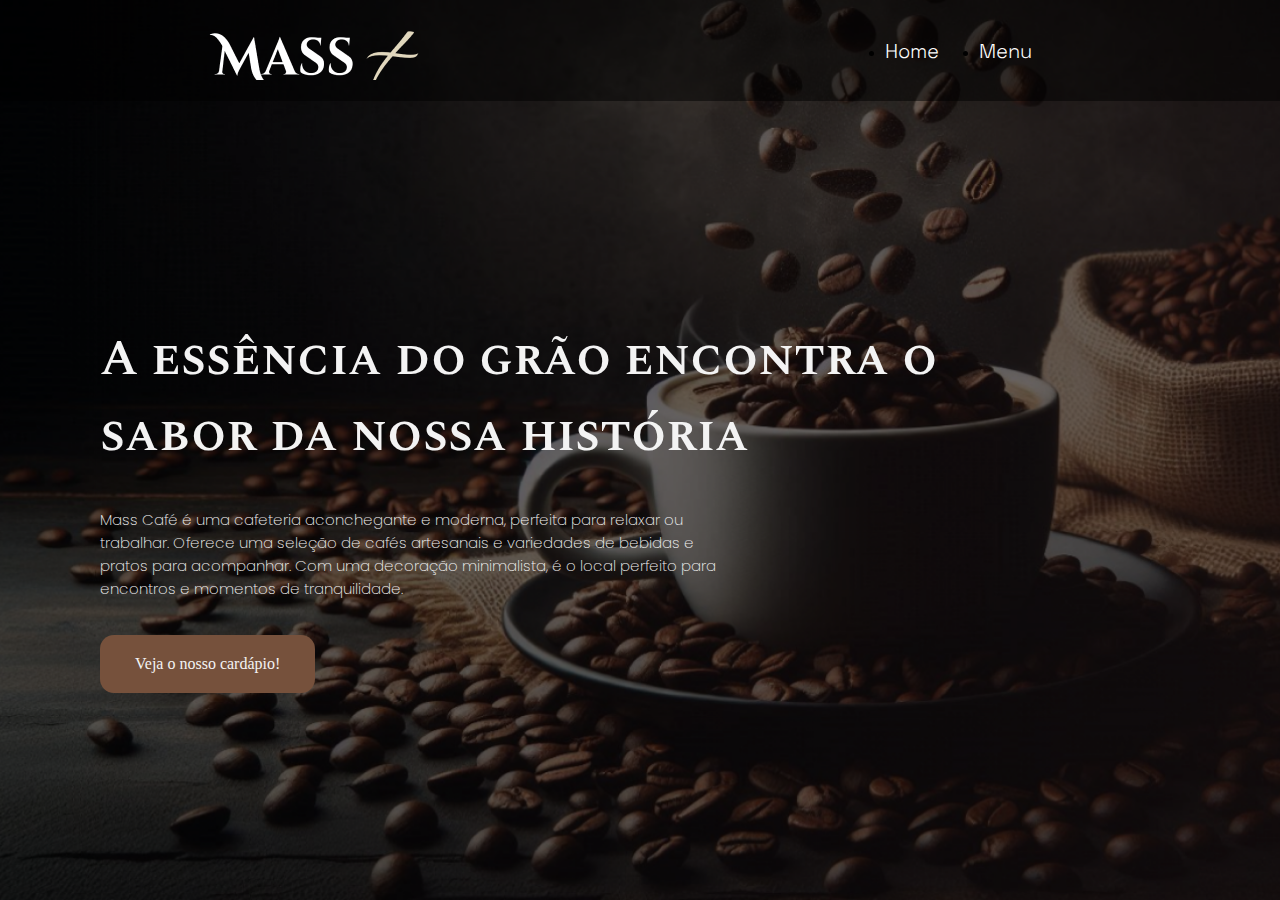
<file: index.html>
<!DOCTYPE html>
<html lang="en">
<head>
    <meta charset="UTF-8" />
    <meta name="viewport" content="width=device-width, initial-scale=1.0" />
    <title>Mass Café</title>
    <link rel="stylesheet" href="./css/styles.css" />
</head>
<body>
    <main class="background">
        <header class="site-header">
            <nav class="main-nav">
                <img src="./assets/img/logo.png" alt="" class="logo" />
                <ul class="nav-list">
                    <li class="nav-item"><a href="index.html" class="nav-link">Home</a></li>
                    <li class="nav-item"><a href="pages/menu.html" class="nav-link">Menu</a></li>
                </ul>
                <a href="pages/contact.html" class="button-header">Contact</a>
            </nav>
        </header>

        <section class="main-home">
            <article class="main-home-content">
                <h1 class="site-title">A essência do grão encontra o sabor da nossa história</h1>
                <p class="site-text">Mass Café é uma cafeteria aconchegante e moderna, perfeita para relaxar ou trabalhar. Oferece uma seleção de cafés artesanais e variedades de bebidas e pratos para acompanhar. Com uma decoração minimalista, é o local perfeito para encontros e momentos de tranquilidade.</p>
                <a href="./pages/menu.html" class="button-home">Veja o nosso cardápio!</a>
            </article>
        </section>
    </main>
    <!-- teste -->
</body>
</html>
</file>
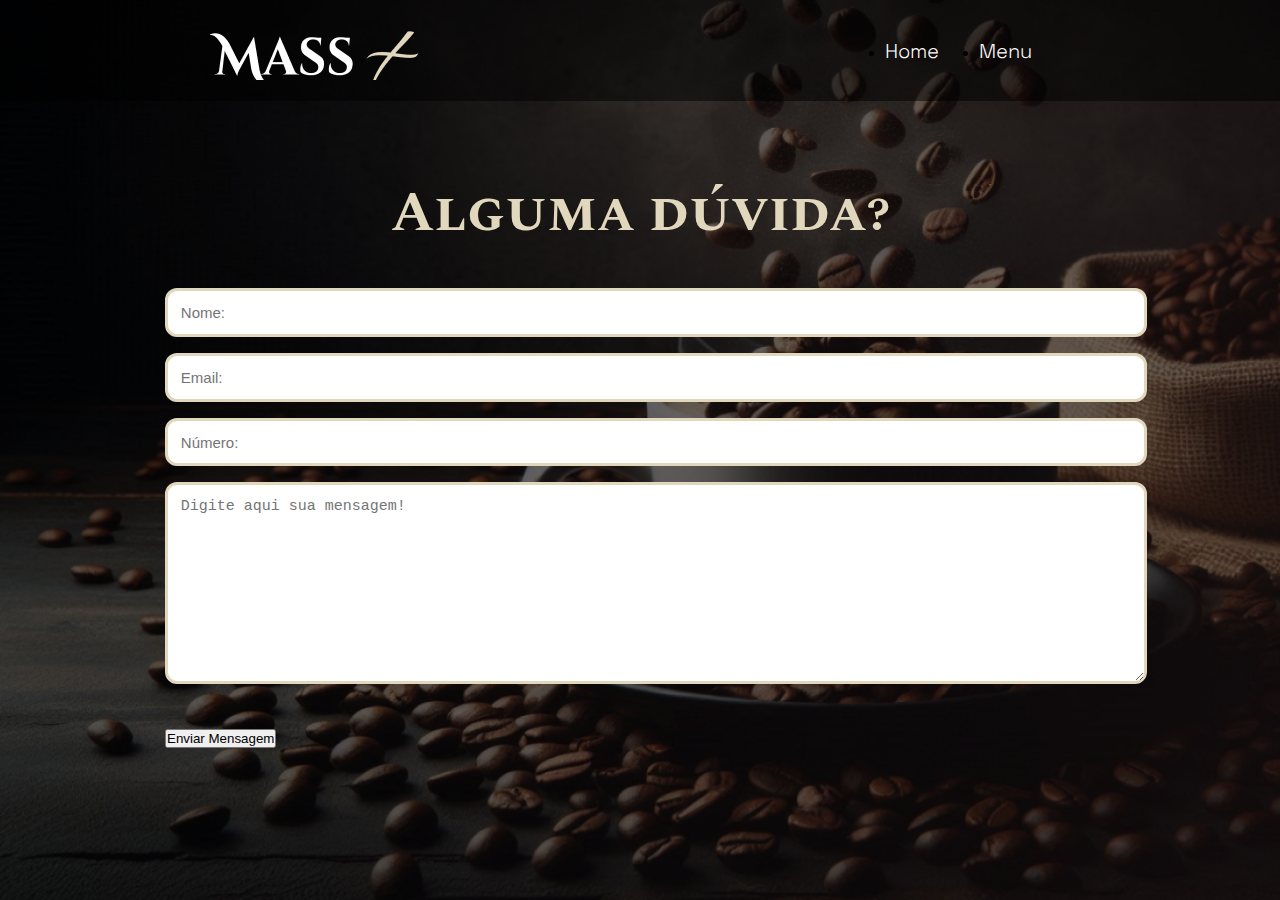
<file: pages/contact.html>
<!DOCTYPE html>
<html lang="en">
<head>
    <meta charset="UTF-8">
    <meta name="viewport" content="width=device-width, initial-scale=1.0">
    <title>Contact - Masscafé</title>
    <link rel="stylesheet" href="../css/styles.css">
</head>

<body>
    <main class="background-contact">
        <header class="site-header">
            <nav class="main-nav">
                <img src="../assets/img/logo.png" alt="" class="logo" />
                <ul class="nav-list">
                    <li class="nav-item"><a href="../index.html" class="nav-link">Home</a></li>
                    <li class="nav-item"><a href="menu.html" class="nav-link">Menu</a></li>
                </ul>
                <a href="contact.html" class="button-header">Contact</a>
            </nav>
        </header>

        <section class="main-contact"> 
            <h1> Alguma dúvida?</h1>
            <section class="form-section">
                <form action="">
                    <input type="text" placeholder="Nome:" class="box">
                    <input type="email" placeholder="Email:" class="box">
                    <input type="number" placeholder="Número:" class="box">
                    <textarea name="" class="box" placeholder="Digite aqui sua mensagem!" id="" cols="30" rows="10"></textarea> 
                    <input type="submit" value="Enviar Mensagem" class="btn">
                </form>     
            </section><!--form-section-->
        </section><!--main-contact-->
    </main>
</body>

</html>
</file>
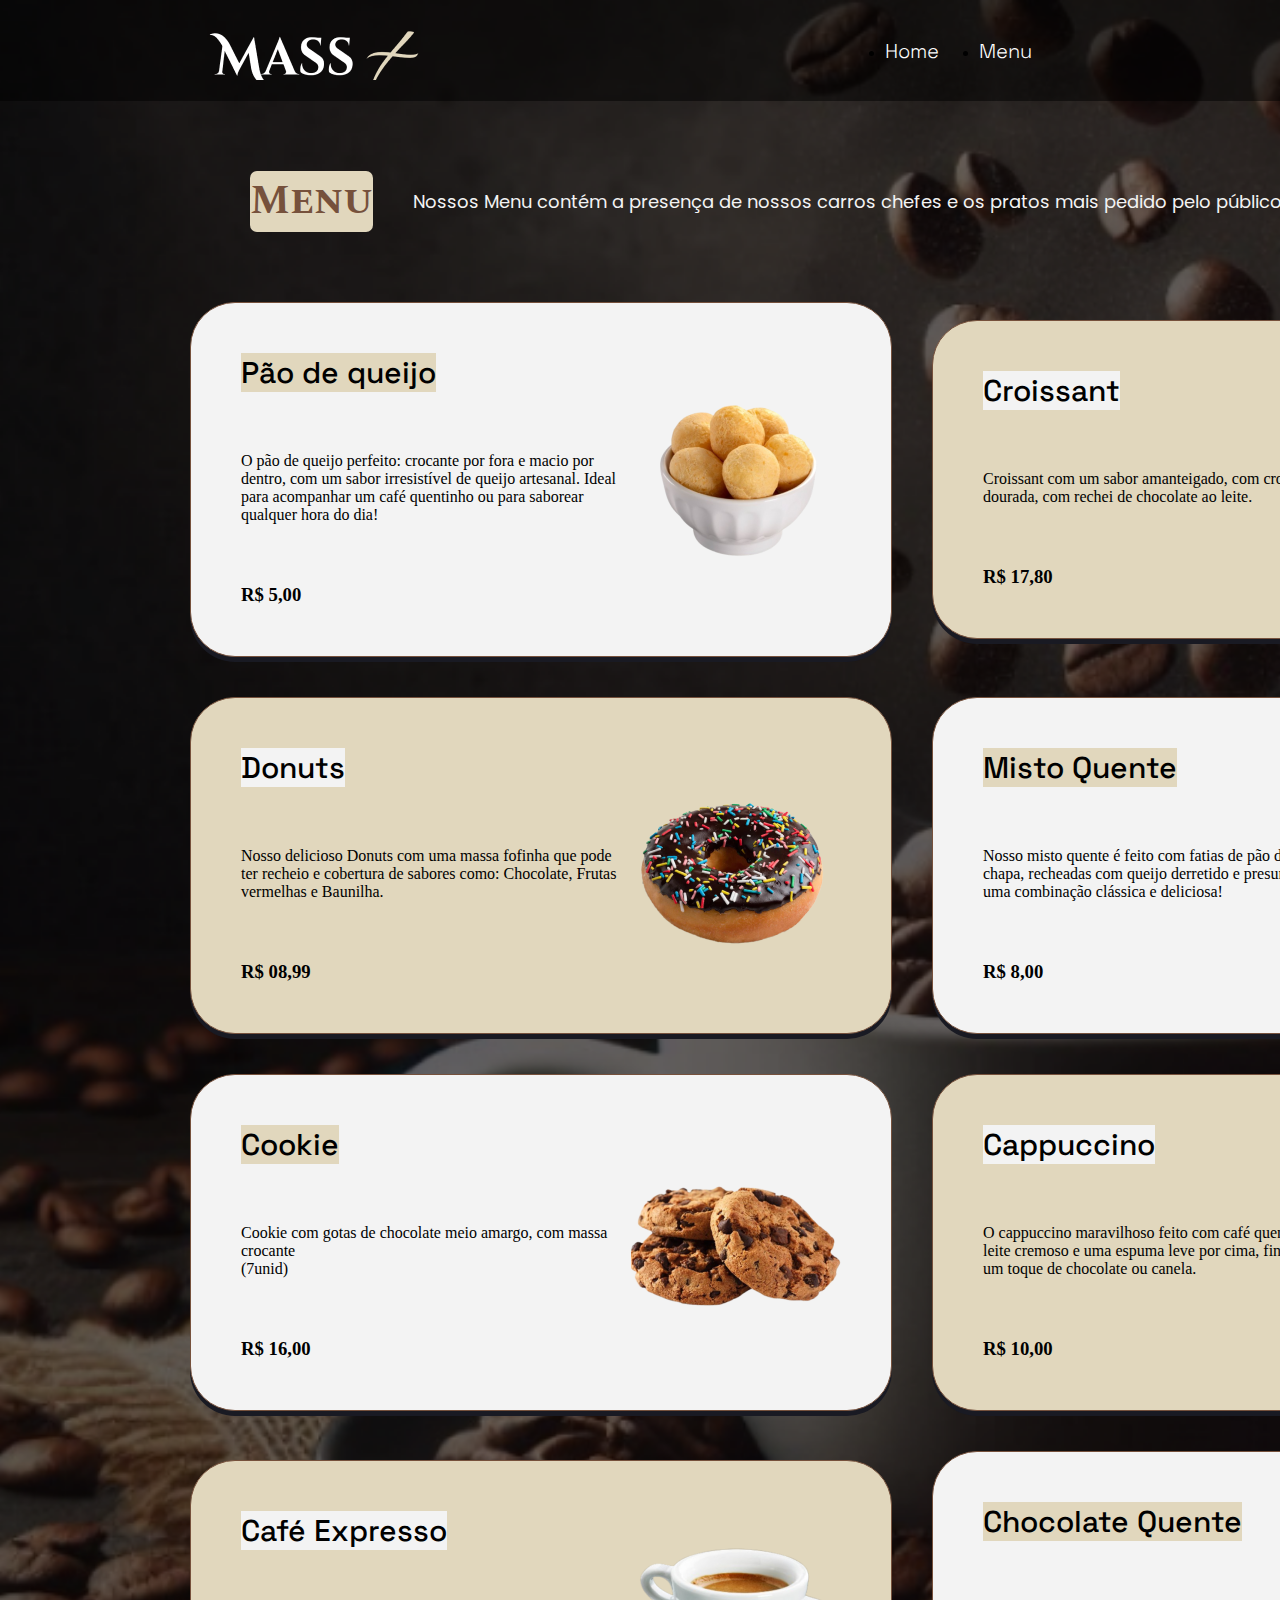
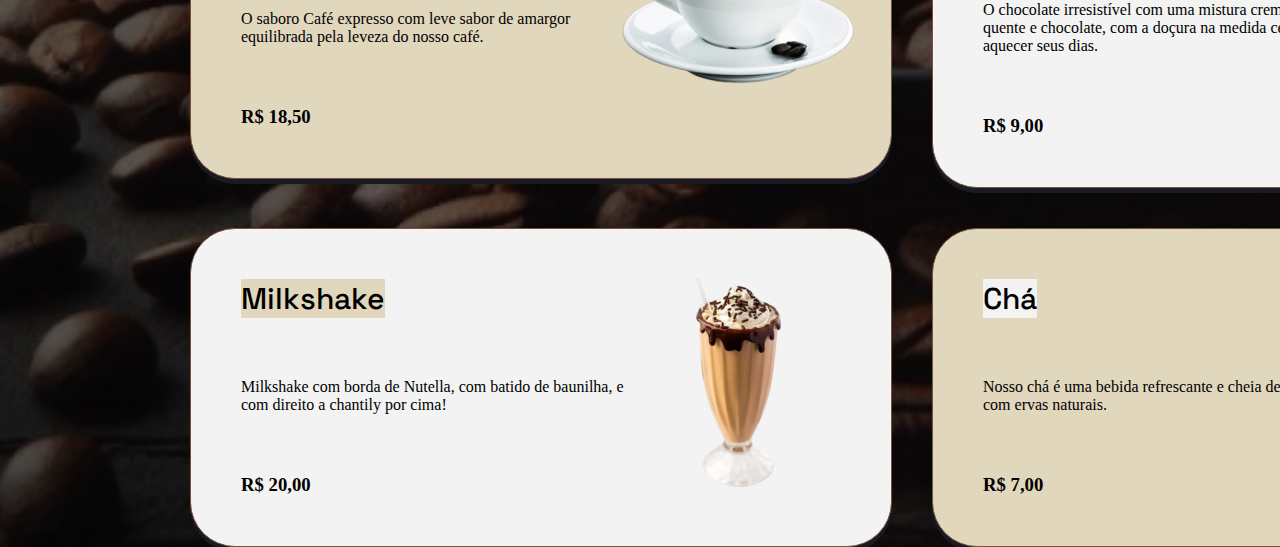
<file: pages/menu.html>
<!DOCTYPE html>
<html lang="en">
<head>
    <meta charset="UTF-8">
    <meta name="viewport" content="width=device-width, initial-scale=1.0">
    <title>Menu - Mass Café</title>
    <link rel="stylesheet" href="../css/styles.css">
</head>
<body>
    <main class="background-menu">
        <header class="site-header">
            <nav class="main-nav">
                <img src="../assets/img/logo.png" alt="" class="logo" />
                <ul class="nav-list">
                    <li class="nav-item"><a href="../index.html" class="nav-link">Home</a></li>
                    <li class="nav-item"><a href="#" class="nav-link">Menu</a></li>
                </ul>
                <a href="contact.html" class="button-header">Contact</a>
            </nav>
        </header>

        <section class="heading-menu">
            <h1 class="menu-title">Menu</h1>
            <p class="menu-desc">Nossos Menu contém a presença de nossos carros chefes e os pratos mais pedido pelo público.</p>
        </section>

        <section class="main-menu">
            <section class="card-section">
                <article class="card" id="card-1">
                    <div class="menu-text">
                        <h2 class="card-text" id="card-text-1">Pão de queijo</h2>
                        <p>O pão de queijo perfeito: crocante por fora e macio por dentro, com um sabor irresistível de queijo artesanal. Ideal para acompanhar um café quentinho ou para saborear qualquer hora do dia!</p>
                        <h3 class="card-text">R$ 5,00</h3>
                    </div>
                    <div class="menu-ilustracao">
                        <img src="../assets/img/menu-imgs/paodequeijo.png" alt="">
                    </div>
                </article>

                <article class="card" id="card-2">
                    <div class="menu-text">
                        <h2 class="card-text" id="card-text-2">Croissant</h2>
                        <p> Croissant com um sabor amanteigado, com crosta crocante e dourada, com rechei de chocolate ao leite.</p>
                        <h3 class="card-text">R$ 17,80</h3>
                    </div>
                    <div class="menu-ilustracao">
                        <img src="../assets/img/menu-imgs/croissant.png" alt="">
                    </div>
                </article>
            </section>

            <section class="card-section">
                <article class="card" id="card-3">
                    <div class="menu-text">
                        <h2 class="card-text" id="card-text-3">Donuts</h2>
                        <p> Nosso delicioso Donuts com uma massa fofinha que pode ter recheio e cobertura de sabores como: Chocolate, Frutas vermelhas e Baunilha.</p>
                        <h3 class="card-text">R$ 08,99</h3>
                    </div>
                    <div class="menu-ilustracao">
                        <img src="../assets/img/menu-imgs/donuts.png" alt="">
                    </div>
                </article>

                <article class="card" id="card-4">
                    <div class="menu-text">
                        <h2 class="card-text" id="card-text-4">Misto Quente</h2>
                        <p>Nosso misto quente é feito com fatias de pão douradas na chapa, recheadas com queijo derretido e presunto,formando uma combinação clássica e deliciosa!</p>
                        <h3 class="card-text">R$ 8,00</h3>
                    </div>
                    <div class="menu-ilustracao">
                        <img src="../assets/img/menu-imgs/misto.png" alt="">
                    </div>
                </article>
            </section>

            <section class="card-section">
                <article class="card" id="card-5">
                    <div class="menu-text">
                        <h2 class="card-text" id="card-text-5">Cookie</h2>
                        <p> Cookie com gotas de chocolate meio amargo, com massa crocante <br> (7unid) </p>
                        <h3 class="card-text">R$ 16,00</h3>
                    </div>
                    <div class="menu-ilustracao">
                        <img src="../assets/img/menu-imgs/cookies.png" alt="">
                    </div>
                </article>

                <article class="card" id="card-6">
                    <div class="menu-text">
                        <h2 class="card-text" id="card-text-6">Cappuccino</h2>
                        <p>O cappuccino maravilhoso feito com café quentinho com leite cremoso e uma espuma leve por cima, finalizado com um toque de chocolate ou canela.</p>
                        <h3 class="card-text">R$ 10,00</h3>
                    </div>
                    <div class="menu-ilustracao">
                        <img src="../assets/img/menu-imgs/capuccino.png" alt="">
                    </div>
                </article>
            </section>
            <section class="card-section">
                <article class="card" id="card-7">
                    <div class="menu-text">
                        <h2 class="card-text" id="card-text-7">Café Expresso</h2>
                        <p>O saboro Café expresso com leve sabor de amargor equilibrada pela leveza do nosso café.</p>
                        <h3 class="card-text">R$ 18,50</h3>
                    </div>
                    <div class="menu-ilustracao">
                        <img src="../assets/img/menu-imgs/cafe.png" alt="">
                    </div>
                </article>

                <article class="card" id="card-8">
                    <div class="menu-text">
                        <h2 class="card-text" id="card-text-8">Chocolate Quente</h2>
                        <p>O chocolate irresistível com uma mistura cremosa de leite quente e chocolate, com a doçura na medida certa para aquecer seus dias.</p>
                        <h3 class="card-text">R$ 9,00</h3>
                    </div>
                    <div class="menu-ilustracao">
                        <img src="../assets/img/menu-imgs/chocolatequente.png" alt="">
                    </div>
                </article>
            </section>

            <section class="card-section">
                <article class="card" id="card-9">
                    <div class="menu-text">
                        <h2 class="card-text" id="card-text-9">Milkshake</h2>
                        <p>Milkshake com borda de Nutella, com batido de baunilha, e com direito a chantily por cima!</p>
                        <h3 class="card-text">R$ 20,00</h3>
                    </div>
                    <div class="menu-ilustracao">
                        <img src="../assets/img/menu-imgs/milk.png" alt="">
                    </div>
                </article>

                <article class="card" id="card-10">
                    <div class="menu-text">
                        <h2 class="card-text" id="card-text-10">Chá</h2>
                        <p>Nosso chá é uma bebida refrescante e cheia de sabor, feita com ervas naturais.</p>
                        <h3 class="card-text">R$ 7,00</h3>
                    </div>
                    <div class="menu-ilustracao">
                        <img src="../assets/img/menu-imgs/cha.png" alt="">
                    </div>
                </article>
            </section>
        </section>
    </main>
</body>
</html>
</file>
<file: css/styles.css>
@import url('https://fonts.googleapis.com/css2?family=Poppins:ital,wght@0,100;0,200;0,300;0,400;0,500;0,600;0,700;0,800;0,900;1,100;1,200;1,300;1,400;1,500;1,600;1,700;1,800;1,900&family=Space+Grotesk:wght@300..700&family=Spectral+SC:ital,wght@0,200;0,300;0,400;0,500;0,600;0,700;0,800;1,200;1,300;1,400;1,500;1,600;1,700;1,800&display=swap');

:root {
    --main-color--: #E1D7BD;
    --grey--: #F3F3F3;
    --dark-brown--: #76513C;
    --black--: #000;
}

* {
    margin: 0;
    padding: 0;
    text-decoration: none;
}

/* -----------navbar------------*/

.background {
    display: flex;
    flex-direction: column;
    align-items: flex-start;
    gap: 70px;
    background-size: cover;
    background-position: center;
    height: 100vh;
    width: 100%;
    background-image: url(../assets/img/background.png);
}


.site-header {
    display: flex;
    width: 100%;
    height: 101px;
    justify-content: space-between;
    align-items: center;
    background: rgba(0, 0, 0, 0.50);
}

.main-nav {
    display: flex;
    width: 1440px;
    height: 101px;
    padding: 5px 200px;
    justify-content: space-between;
    align-items: center;
    flex-shrink: 0;
}

.nav-list {
    display: flex;
    justify-content: flex-end;
    align-items: center;
    gap: 40px;
}

.nav-link {
    color: #FFF;
    font-family: "Space Grotesk";
    font-size: 20px;
    font-style: normal;
    font-weight: 200;
    line-height: 28px;
    /* 140% */
}

.button-header {
    display: flex;
    padding: 20px 35px;
    align-items: flex-start;
    gap: 10px;
    border-radius: 14px;
    border: 1px solid var(--dark-brown--);
    color: var(--grey--);
    text-align: center;
    font-family: "Space Grotesk";
    font-size: 20px;
    font-style: normal;
    font-weight: 200;
    line-height: 28px;
    /* 140% */
}

/* -------- home page  ----------- */

.main-home {
    margin-top: 150px;
    display: flex;
    width: 1440px;
    padding: 0px 100px;
    justify-content: space-between;
    align-items: flex-start;
}

.main-home-content {
    display: flex;
    width: 1214px;
    flex-direction: column;
    align-items: flex-start;
    gap: 35px;
    flex-shrink: 0;
}

.site-title {
    color: var(--grey--);
    width: 900px;
    font-family: "Spectral SC";
    font-size: 50px;
    font-style: normal;
    font-weight: 600;
    line-height: normal;
}

.site-text {
    color: var(--grey--);
    font-family: Poppins;
    font-size: 15px;
    font-style: normal;
    font-weight: 200;
    line-height: normal;
    width: 637px;
}

.button-home {
    display: flex;
    padding: 20px 35px;
    color: var(--grey--);
    align-items: flex-start;
    gap: 10px;
    border-radius: 14px;
    background: var(--dark-brown--);
}

/* --------- menu page ---------*/
.background-menu {
    display: flex;
    flex-direction: column;
    align-items: flex-start;
    gap: 70px;
    background-size: cover;
    background-position: center;
    height: auto;
    width: 100%;
    background-image: url(../assets/img/background.png);
}

.main-menu {
    display: inline-flex;
    flex-direction: column;
    align-items: flex-start;
    gap: 40px;
}

.heading-menu{
    display: flex;
width: 1438px;
padding: 0px 250px;
align-items: flex-start;
gap: 40px;
align-items: center;
}

.menu-title{
    color: var(--dark-brown, #76513C);

/* h2 */
font-family: "Spectral SC";
font-size: 40px;
font-style: normal;
line-height: normal;
border-radius: 7px;
background: var(--main-color, #E1D7BD);
}

.menu-desc{
    color: var(--Grey, #F3F3F3);

/* p */
font-family: "Poppins";
font-size: 18px;
font-style: normal;
font-weight: 400;
line-height: normal;

}
.card-section {
    display: flex;
    padding: 0px 100px;
    align-items: center;
    gap: 40px;
    margin-left: 90px;
}

.card {
    display: flex;
    width: 600px;
    padding: 50px;
    justify-content: space-between;
    align-items: center;
    border-radius: 45px;
    border: 1px solid var(--dark-brown, #76513C);
    background: var(--grey--);
    box-shadow: 0px 5px 0px 0px #191A23;
}

#card-2, #card-3, #card-6, #card-7, #card-10{
    background-color: #E1D7BD;
}

.menu-text {
    display: flex;
    flex-direction: column;
    justify-content: center;
    align-items: flex-start;
    gap: 60px;
}

#card-text-2, #card-text-3, #card-text-6, #card-text-7, #card-text-10{
    background-color: var(--grey--);
}

.menu-ilustracao {
    display: flex;
    width: 210px;
    height: 170px;
    justify-content: center;
    align-items: center;
    flex-shrink: 0;
}

h2 {
    color: var(--black--);
    background-color: var(--main-color--);
    font-family: "Space Grotesk";
    font-size: 30px;
    font-style: normal;
    font-weight: 500;
    line-height: normal;
}



/* --------------------------- contact page ------------------------------------*/

.background-contact{
    display: flex;
    flex-direction: column;
    align-items: flex-start;
    gap: 70px;
    background-size: cover;
    background-position: center;
    height: 100vh;
    width: 100%;
    background-image: url(../assets/img/background.png);
}



.main-contact{
    display: flex;
    width: 1030px;
    margin: 0 auto;
    color: var(--main-color--);
    font-family: "Spectral SC";
    font-size: 28px;
    flex-direction: column;
    align-items: center;
}


form {
    padding: 2rem 2.5rem;
}

form .box{
    padding:0.8rem;
    font-size: 15px;
    color:#000;
    border:.2rem solid var(--main-color--);
    border-radius: 12px;
    width: 100%;
    margin-bottom: 1rem;
}
</file>
